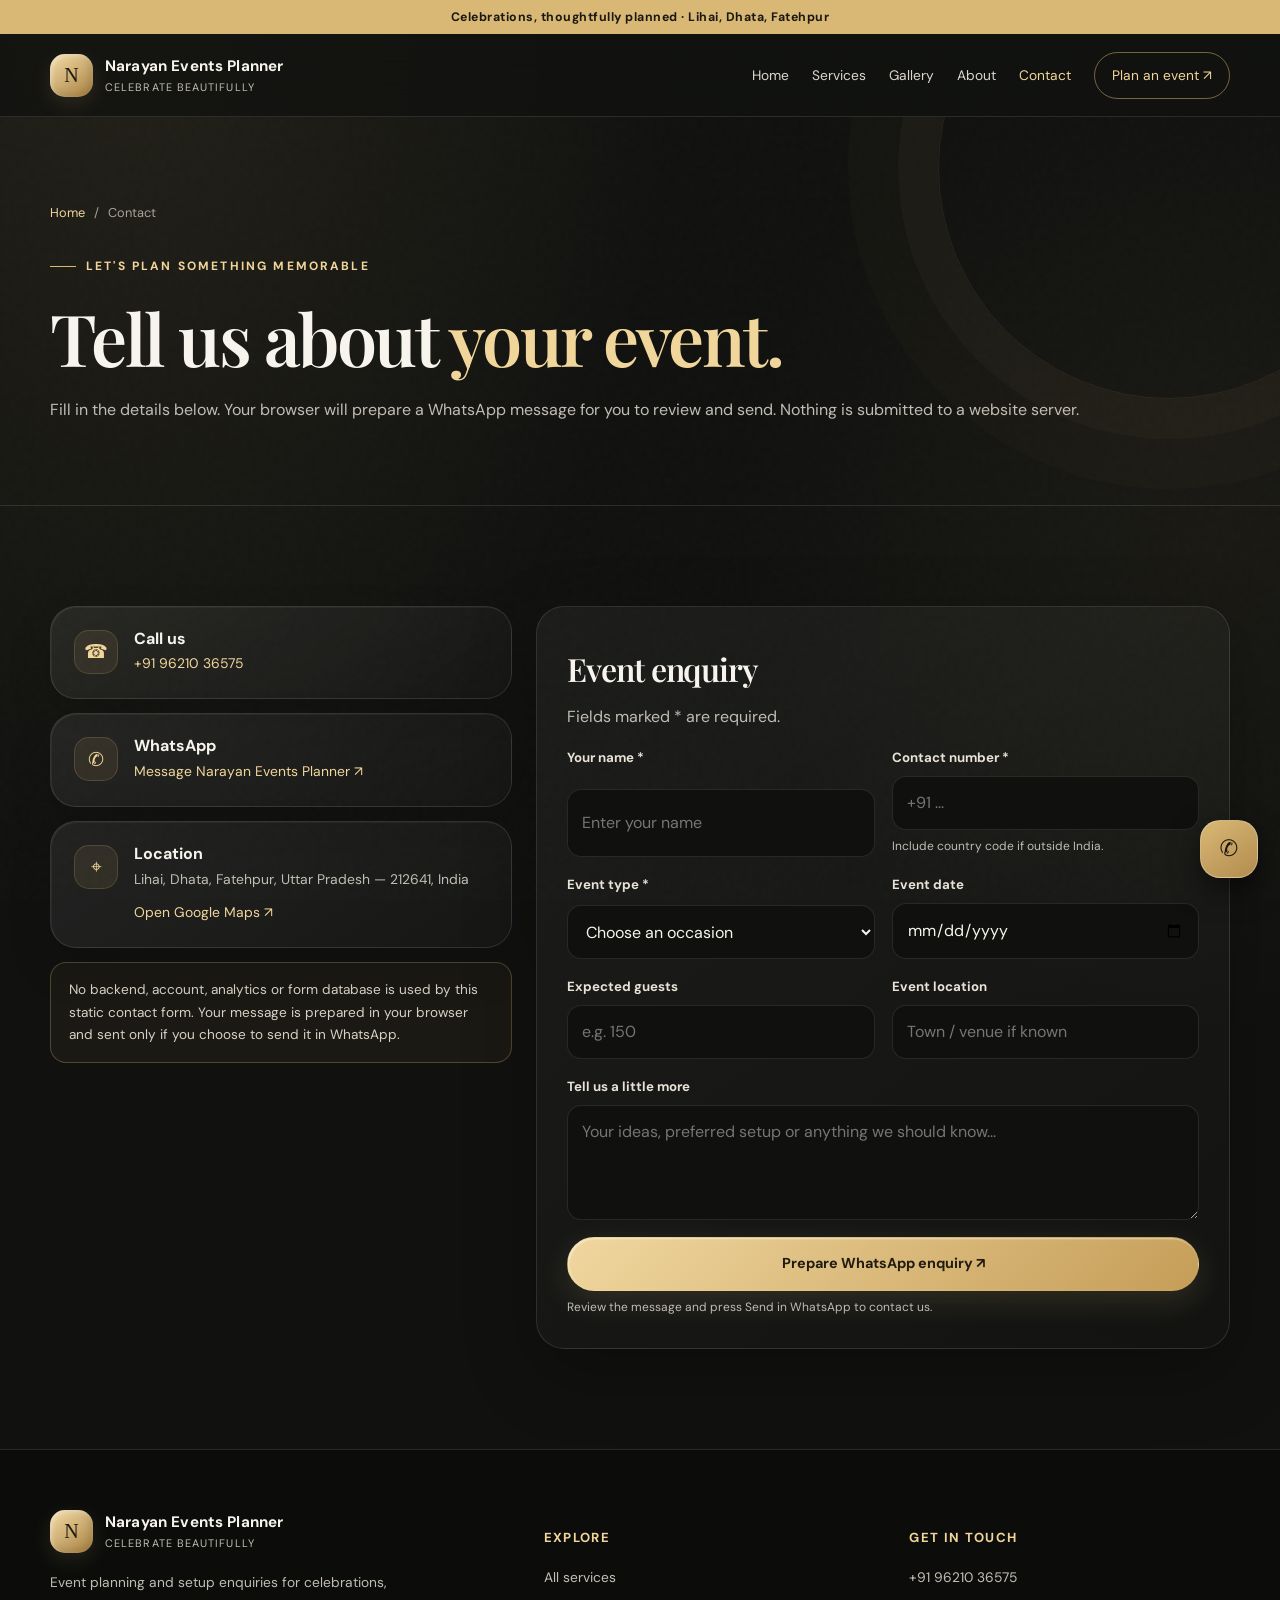
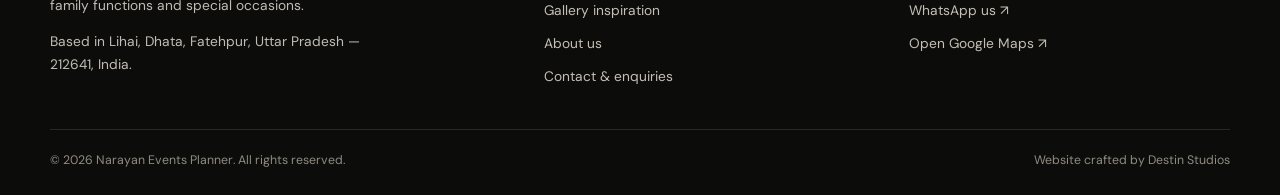
<file: contact.html>
<!doctype html>
<html lang="en">
<head>
<meta charset="utf-8"><meta name="viewport" content="width=device-width, initial-scale=1">
<title>Contact &amp; Event Enquiries | Narayan Events Planner</title><meta name="description" content="Contact Narayan Events Planner by phone, WhatsApp or Google Maps. Prepare a no-backend event enquiry for weddings, birthdays and celebrations in Fatehpur, UP."><meta name="theme-color" content="#111210">
<meta property="og:type" content="website"><meta property="og:title" content="Contact &amp; Event Enquiries | Narayan Events Planner"><meta property="og:description" content="Contact Narayan Events Planner by phone, WhatsApp or Google Maps. Prepare a no-backend event enquiry for weddings, birthdays and celebrations in Fatehpur, UP."><meta property="og:image" content="assets/images/social-preview.svg">
<meta name="twitter:card" content="summary_large_image"><meta name="twitter:title" content="Contact &amp; Event Enquiries | Narayan Events Planner"><meta name="twitter:description" content="Contact Narayan Events Planner by phone, WhatsApp or Google Maps. Prepare a no-backend event enquiry for weddings, birthdays and celebrations in Fatehpur, UP."><meta name="twitter:image" content="assets/images/social-preview.svg">
<link rel="icon" href="favicon.svg" type="image/svg+xml"><link rel="preconnect" href="https://fonts.googleapis.com"><link rel="preconnect" href="https://fonts.gstatic.com" crossorigin><link rel="preconnect" href="https://images.unsplash.com"><link rel="stylesheet" href="style.css"><script src="script.js" defer></script>
</head><body><div class="topbar">Celebrations, thoughtfully planned · Lihai, Dhata, Fatehpur</div>
<header class="header"><div class="container nav">
<a class="brand" href="index.html" aria-label="Narayan Events Planner home"><span class="brand-mark">N</span><span><strong>Narayan Events Planner</strong><small>Celebrate beautifully</small></span></a>
<button class="menu-toggle" type="button" aria-label="Open navigation menu" aria-expanded="false" aria-controls="primary-navigation">☰</button>
<nav class="nav-links" id="primary-navigation" aria-label="Main navigation"><a href="index.html" >Home</a><a href="services.html" >Services</a><a href="gallery.html" >Gallery</a><a href="about.html" >About</a><a href="contact.html" aria-current="page">Contact</a><a class="nav-cta" href="contact.html">Plan an event ↗</a></nav>
</div></header><main><section class="page-hero"><div class="container"><div class="breadcrumbs"><a href="index.html">Home</a><span>/</span><span>Contact</span></div><span class="eyebrow">Let's plan something memorable</span><h1>Tell us about <span class="gold">your event.</span></h1><p>Fill in the details below. Your browser will prepare a WhatsApp message for you to review and send. Nothing is submitted to a website server.</p></div></section>
<section class="section"><div class="container contact-grid"><div class="contact-stack reveal"><div class="info-card"><div class="info-icon">☎</div><div><h3>Call us</h3><p><a href="tel:+918840583727">+91 96210 36575</a></p></div></div><div class="info-card"><div class="info-icon">✆</div><div><h3>WhatsApp</h3><p><a href="https://wa.me/919621036575" target="_blank" rel="noopener noreferrer">Message Narayan Events Planner ↗</a></p></div></div><div class="info-card"><div class="info-icon">⌖</div><div><h3>Location</h3><p>Lihai, Dhata, Fatehpur, Uttar Pradesh — 212641, India</p><p style="margin-top:10px"><a href="https://maps.app.goo.gl/4ZYzMACL97U3ggjF8" target="_blank" rel="noopener noreferrer">Open Google Maps ↗</a></p></div></div><div class="notice">No backend, account, analytics or form database is used by this static contact form. Your message is prepared in your browser and sent only if you choose to send it in WhatsApp.</div></div>
<div class="form-card reveal reveal-delay-1"><h2 style="font-size:2rem">Event enquiry</h2><p>Fields marked * are required.</p><form id="enquiry-form"><div class="form-grid">
<div class="field"><label for="name">Your name *</label><input id="name" name="name" autocomplete="name" minlength="2" maxlength="80" required placeholder="Enter your name"></div>
<div class="field"><label for="phone">Contact number *</label><input id="phone" name="phone" type="tel" autocomplete="tel" inputmode="tel" minlength="8" maxlength="19" required placeholder="+91 ..."><small>Include country code if outside India.</small></div>
<div class="field"><label for="eventType">Event type *</label><select id="eventType" name="eventType" required><option value="">Choose an occasion</option><option value="Wedding & Reception">Wedding & Reception</option><option value="Haldi & Mehndi">Haldi & Mehndi</option><option value="Birthday Party">Birthday Party</option><option value="Tent & Event Setup">Tent & Event Setup</option><option value="Anniversary & Engagement">Anniversary & Engagement</option><option value="Other / Not sure yet">Other / Not sure yet</option></select></div>
<div class="field"><label for="date">Event date</label><input id="date" name="date" type="date"></div>
<div class="field"><label for="guests">Expected guests</label><input id="guests" name="guests" type="number" min="1" max="100000" step="1" inputmode="numeric" placeholder="e.g. 150"></div>
<div class="field"><label for="location">Event location</label><input id="location" name="location" maxlength="150" placeholder="Town / venue if known"></div>
<div class="field full"><label for="details">Tell us a little more</label><textarea id="details" name="details" maxlength="1500" placeholder="Your ideas, preferred setup or anything we should know..."></textarea></div>
<div class="field full"><button class="btn btn-primary" type="submit">Prepare WhatsApp enquiry ↗</button><small>Review the message and press Send in WhatsApp to contact us.</small></div>
</div></form><div id="form-status" class="form-status" aria-live="polite"></div><div id="whatsapp-fallback" hidden style="margin-top:18px"><div class="field"><label for="whatsapp-message">Your prepared message</label><textarea id="whatsapp-message" readonly></textarea></div><div class="actions"><a id="open-whatsapp" class="btn btn-primary" href="https://wa.me/918840583727" target="_blank" rel="noopener noreferrer">Open WhatsApp ↗</a><button id="copy-message" class="btn btn-ghost" type="button">Copy message</button></div></div></div></div></section></main><footer class="footer"><div class="container"><div class="footer-grid">
<div><a class="brand" href="index.html"><span class="brand-mark">N</span><span><strong>Narayan Events Planner</strong><small>Celebrate beautifully</small></span></a><p style="margin-top:18px">Event planning and setup enquiries for celebrations, family functions and special occasions.</p><p>Based in Lihai, Dhata, Fatehpur, Uttar Pradesh — 212641, India.</p></div>
<div><h4>Explore</h4><div class="footer-links"><a href="services.html">All services</a><a href="gallery.html">Gallery inspiration</a><a href="about.html">About us</a><a href="contact.html">Contact & enquiries</a></div></div>
<div><h4>Get in touch</h4><div class="footer-links"><a href="tel:+919621036575">+91 96210 36575</a><a href="https://wa.me/919621036575" target="_blank" rel="noopener noreferrer">WhatsApp us ↗</a><a href="https://maps.app.goo.gl/4ZYzMACL97U3ggjF8" target="_blank" rel="noopener noreferrer">Open Google Maps ↗</a></div></div>
</div><div class="footer-bottom"><span>© <span data-current-year></span> Narayan Events Planner. All rights reserved.</span><span>Website crafted by Destin Studios</span></div></div></footer>
<a class="whatsapp-float" href="https://wa.me/919621036575?text=Hello%20Narayan%20Events%20Planner%2C%20I%20would%20like%20to%20enquire%20about%20an%20event." target="_blank" rel="noopener noreferrer" aria-label="Chat with Narayan Events Planner on WhatsApp">✆</a><button class="back-to-top" type="button" aria-label="Back to top">↑</button></body></html>
</file>
<file: style.css>
@import url('https://fonts.googleapis.com/css2?family=DM+Sans:wght@400;500;600;700&family=Playfair+Display:wght@500;600;700&display=swap');
:root{--ink:#f7f4ee;--muted:#c2bdb4;--bg:#111210;--panel:#1a1b18;--panel2:#22231f;--gold:#d9b875;--gold2:#f1d69b;--line:rgba(255,255,255,.11);--glass:rgba(255,255,255,.055);--shadow:0 24px 70px rgba(0,0,0,.28);--radius:26px;--max:1180px}
*{box-sizing:border-box}html{scroll-behavior:smooth;scroll-padding-top:100px}body{margin:0;background:radial-gradient(ellipse at 10% 0%,rgba(217,184,117,.09),transparent 34%),radial-gradient(ellipse at 95% 30%,rgba(135,114,76,.08),transparent 28%),var(--bg);color:var(--ink);font-family:"DM Sans",system-ui,sans-serif;line-height:1.65;overflow-x:hidden}body::before{content:"";position:fixed;inset:0;pointer-events:none;opacity:.14;z-index:-1;background-image:url("data:image/svg+xml,%3Csvg viewBox='0 0 180 180' xmlns='http://www.w3.org/2000/svg'%3E%3Cfilter id='n'%3E%3CfeTurbulence type='fractalNoise' baseFrequency='.8' numOctaves='3' stitchTiles='stitch'/%3E%3C/filter%3E%3Crect width='100%25' height='100%25' filter='url(%23n)' opacity='.13'/%3E%3C/svg%3E")}
a{color:inherit;text-decoration:none}img{display:block;max-width:100%}button,input,select,textarea{font:inherit}button,a{ -webkit-tap-highlight-color:transparent}button{color:inherit}.container{width:min(var(--max),calc(100% - 40px));margin-inline:auto}.eyebrow{display:inline-flex;align-items:center;gap:10px;color:var(--gold2);font-size:.75rem;font-weight:700;letter-spacing:.18em;text-transform:uppercase}.eyebrow:before{content:"";width:26px;height:1px;background:var(--gold)}h1,h2,h3,p{margin-top:0}h1,h2,h3{line-height:1.12}h1,h2{font-family:"Playfair Display",Georgia,serif;font-weight:600;letter-spacing:-.035em}h1{font-size:clamp(2.7rem,6.4vw,5.8rem);margin:20px 0}h2{font-size:clamp(2rem,4.5vw,3.7rem);margin:14px 0 18px}h3{font-size:1.28rem}p{color:var(--muted)}.gold{color:var(--gold2)}.section{padding:100px 0}.section-head{max-width:700px;margin-bottom:42px}.section-head p{max-width:600px}.topbar{background:#d9b875;color:#191812;text-align:center;padding:7px 14px;font-size:.77rem;font-weight:700;letter-spacing:.04em}.header{position:sticky;top:0;z-index:50;background:rgba(17,18,16,.78);backdrop-filter:blur(18px);border-bottom:1px solid var(--line)}.nav{height:82px;display:flex;align-items:center;justify-content:space-between;gap:28px}.brand{display:flex;align-items:center;gap:12px;min-width:max-content}.brand-mark{display:grid;place-items:center;width:43px;height:43px;border-radius:15px;background:linear-gradient(145deg,#f3dba5,#a98243);color:#211b10;font-family:Georgia,serif;font-size:1.25rem;box-shadow:inset 2px 2px 5px #fff6, inset -3px -3px 7px #6b4b213d,0 7px 20px #d9b87520}.brand strong{display:block;font-size:.95rem;letter-spacing:.01em}.brand small{display:block;color:var(--muted);font-size:.68rem;letter-spacing:.1em;text-transform:uppercase}.nav-links{display:flex;align-items:center;gap:23px}.nav-links a{font-size:.86rem;color:#ddd8ce;transition:color .2s}.nav-links a:hover,.nav-links a[aria-current=page]{color:var(--gold2)}.nav-cta{padding:11px 17px!important;border-radius:999px;border:1px solid #d9b87580;color:var(--gold2)!important}.menu-toggle{display:none;border:1px solid var(--line);background:var(--glass);border-radius:13px;width:44px;height:44px;cursor:pointer}.btn{display:inline-flex;align-items:center;justify-content:center;gap:10px;padding:14px 21px;border-radius:999px;border:1px solid transparent;font-weight:700;font-size:.9rem;transition:transform .25s,box-shadow .25s,background .25s;cursor:pointer}.btn:hover{transform:translateY(-3px)}.btn-primary{color:#211b10;background:linear-gradient(135deg,#f0d79f,#c59d58);box-shadow:0 10px 30px #d9b87525,inset 1px 1px 2px #fff8}.btn-primary:hover{box-shadow:0 15px 35px #d9b87538}.btn-ghost{border-color:var(--line);background:rgba(255,255,255,.04);backdrop-filter:blur(10px)}.btn-ghost:hover{border-color:#d9b87580;background:#d9b8750c}.actions{display:flex;gap:12px;flex-wrap:wrap;margin-top:28px}.hero{position:relative;padding:76px 0 84px;min-height:620px;display:flex;align-items:center}.hero-grid{display:grid;grid-template-columns:1.05fr .95fr;align-items:center;gap:54px}.hero-copy{position:relative;z-index:2}.hero-copy p{max-width:560px;font-size:1.08rem}.hero-note{display:flex;align-items:center;gap:12px;margin-top:32px;font-size:.8rem;color:#d2cbbf}.avatar-stack{display:flex}.avatar-stack span{width:29px;height:29px;border:2px solid var(--bg);border-radius:50%;margin-right:-7px;background:linear-gradient(145deg,#e3c98f,#60513a);display:grid;place-items:center;color:#231e13;font-size:.7rem}.hero-visual{position:relative;min-height:500px}.hero-photo{position:absolute;inset:10px 22px 28px 22px;border-radius:34px;overflow:hidden;border:1px solid #ffffff2b;box-shadow:var(--shadow);transform:rotate(1.5deg);background:#27241e}.hero-photo img{width:100%;height:100%;object-fit:cover;filter:saturate(.8);animation:slowzoom 18s ease-in-out infinite alternate}.hero-photo:after{content:"";position:absolute;inset:0;background:linear-gradient(180deg,#17140c00 50%,#111210b8)}.floating-card{position:absolute;z-index:2;background:rgba(32,32,28,.82);backdrop-filter:blur(20px);border:1px solid #ffffff23;border-radius:20px;padding:17px 20px;box-shadow:0 18px 45px #0005;animation:float 6s ease-in-out infinite}.floating-card strong{display:block;color:var(--gold2);font-size:1.15rem}.floating-card small{color:var(--muted)}.float-one{left:0;bottom:62px}.float-two{right:0;top:40px;animation-delay:-3s}.hero-orb{position:absolute;width:180px;height:180px;right:-15px;bottom:-6px;border-radius:50%;background:linear-gradient(145deg,#e5c78370,#a9803d10);filter:blur(2px);z-index:-1}.hero-caption{position:absolute;z-index:2;left:42px;right:42px;bottom:45px;color:white}.hero-caption small{color:#f0d79f;letter-spacing:.12em;text-transform:uppercase;font-size:.7rem}.hero-caption h3{font-family:"Playfair Display",serif;font-size:1.6rem;margin:7px 0 0}.trust-strip{border-block:1px solid var(--line);background:#ffffff03}.trust-grid{display:grid;grid-template-columns:repeat(3,1fr);gap:20px;padding:22px 0}.trust-item{display:flex;align-items:center;justify-content:center;gap:11px;color:#ded8cd;font-size:.85rem}.trust-item b{color:var(--gold2);font-size:1.15rem}.cards{display:grid;grid-template-columns:repeat(3,1fr);gap:20px}.service-card,.glass-card,.info-card{position:relative;overflow:hidden;background:linear-gradient(145deg,rgba(255,255,255,.075),rgba(255,255,255,.025));border:1px solid var(--line);border-radius:var(--radius);box-shadow:inset 1px 1px 0 #ffffff0c,0 20px 45px #0002;transition:transform .35s,border-color .35s,background .35s}.service-card:hover,.glass-card:hover,.info-card:hover{transform:translateY(-7px);border-color:#d9b87570;background:linear-gradient(145deg,#ffffff12,#ffffff04)}.service-card{padding:0 0 24px}.service-image{height:220px;overflow:hidden;position:relative}.service-image img{width:100%;height:100%;object-fit:cover;transition:transform .7s;filter:saturate(.82)}.service-card:hover .service-image img{transform:scale(1.06)}.service-image:after{content:"";position:absolute;inset:35% 0 0;background:linear-gradient(transparent,#1a1b18)}.service-body{padding:0 23px}.service-body p{font-size:.9rem}.service-body a{display:inline-flex;gap:8px;align-items:center;color:var(--gold2);font-weight:700;font-size:.86rem;margin-top:8px}.service-number{position:absolute;right:18px;top:18px;z-index:1;padding:7px 10px;background:#151612b8;backdrop-filter:blur(10px);border:1px solid #ffffff2a;border-radius:12px;font-size:.73rem;color:var(--gold2)}.split{display:grid;grid-template-columns:1fr 1fr;gap:64px;align-items:center}.split-visual{position:relative;min-height:430px}.split-visual img{position:absolute;inset:0;width:88%;height:100%;object-fit:cover;border-radius:30px;border:1px solid #ffffff25;box-shadow:var(--shadow)}.split-visual .inset-photo{width:48%;height:52%;left:auto;right:0;top:auto;bottom:-25px;border:7px solid var(--bg)}.check-list{list-style:none;padding:0;margin:25px 0;display:grid;gap:14px}.check-list li{display:flex;gap:12px;color:#e2ddd3}.check-list li:before{content:"✓";flex:none;display:grid;place-items:center;width:24px;height:24px;border-radius:50%;background:#d9b8751c;color:var(--gold2);font-weight:700}.feature-grid{display:grid;grid-template-columns:repeat(3,1fr);gap:16px;margin-top:30px}.feature{padding:20px;border-radius:20px;background:var(--glass);border:1px solid var(--line)}.feature .icon{font-size:1.5rem;color:var(--gold2)}.feature strong{display:block;margin:8px 0 4px}.feature p{font-size:.82rem;margin:0}.page-hero{padding:85px 0 65px;border-bottom:1px solid var(--line);position:relative;overflow:hidden}.page-hero:after{content:"";position:absolute;right:-120px;top:-180px;width:460px;height:460px;border:1px solid #d9b8751c;border-radius:50%;box-shadow:0 0 0 40px #d9b87508,0 0 0 90px #d9b87505;pointer-events:none}.page-hero h1{font-size:clamp(2.8rem,5.6vw,5rem);max-width:850px}.breadcrumbs{display:flex;gap:9px;align-items:center;color:#aaa398;font-size:.8rem;margin-bottom:26px}.breadcrumbs a{color:var(--gold2)}.service-detail{display:grid;grid-template-columns:1fr .9fr;gap:54px;align-items:center}.detail-image{height:440px;border-radius:30px;overflow:hidden;border:1px solid var(--line);box-shadow:var(--shadow)}.detail-image img{width:100%;height:100%;object-fit:cover}.detail-points{display:grid;grid-template-columns:1fr 1fr;gap:12px;margin:25px 0}.detail-point{padding:14px;border-radius:16px;border:1px solid var(--line);background:var(--glass);font-size:.87rem}.detail-point span{color:var(--gold2);margin-right:7px}.gallery-tools{display:flex;gap:10px;flex-wrap:wrap;margin-bottom:28px}.filter-btn{border:1px solid var(--line);border-radius:999px;padding:10px 16px;background:var(--glass);color:#d8d2c8;cursor:pointer;transition:.2s}.filter-btn.active,.filter-btn:hover{background:var(--gold);color:#211b10;border-color:var(--gold)}.gallery-grid{display:grid;grid-template-columns:repeat(3,1fr);gap:16px}.gallery-item{position:relative;min-height:245px;overflow:hidden;border-radius:22px;border:1px solid var(--line);cursor:pointer;background:var(--panel)}.gallery-item img{width:100%;height:100%;min-height:245px;object-fit:cover;transition:transform .65s;filter:saturate(.82)}.gallery-item:hover img{transform:scale(1.07)}.gallery-item span{position:absolute;left:14px;bottom:14px;padding:8px 12px;border-radius:999px;background:#111210c9;backdrop-filter:blur(12px);font-size:.75rem;color:#f1d69b;border:1px solid #ffffff25}.gallery-item[hidden]{display:none}.lightbox{position:fixed;inset:0;z-index:100;background:#080907ed;display:none;place-items:center;padding:24px}.lightbox.open{display:grid}.lightbox img{max-width:min(100%,1000px);max-height:80vh;border-radius:18px;box-shadow:0 20px 80px #0009}.lightbox button{position:absolute;top:22px;right:24px;width:46px;height:46px;border-radius:50%;border:1px solid #ffffff35;background:#ffffff14;cursor:pointer;font-size:1.4rem}.lightbox p{margin:12px 0 0;text-align:center}.about-stats{display:grid;grid-template-columns:repeat(3,1fr);gap:12px;margin-top:28px}.stat{padding:18px;border-radius:18px;background:var(--glass);border:1px solid var(--line)}.stat strong{display:block;font-family:"Playfair Display",serif;font-size:1.6rem;color:var(--gold2)}.stat span{font-size:.78rem;color:var(--muted)}.notice{padding:16px 18px;border:1px solid #d9b8754a;background:#d9b8750b;border-radius:16px;color:#d9d2c4;font-size:.85rem}.contact-grid{display:grid;grid-template-columns:.8fr 1.2fr;gap:24px;align-items:start}.contact-stack{display:grid;gap:14px}.info-card{padding:23px;display:flex;gap:16px;align-items:flex-start}.info-icon{flex:none;width:44px;height:44px;border-radius:15px;display:grid;place-items:center;color:var(--gold2);background:#d9b87518;border:1px solid #d9b87530;font-size:1.2rem}.info-card h3{font-size:1rem;margin:0 0 5px}.info-card p{font-size:.87rem;margin:0}.info-card a{color:var(--gold2)}.form-card{padding:30px;border-radius:28px;border:1px solid var(--line);background:linear-gradient(145deg,#ffffff0c,#ffffff03);box-shadow:var(--shadow)}.form-grid{display:grid;grid-template-columns:1fr 1fr;gap:17px}.field{display:grid;gap:7px}.field.full{grid-column:1/-1}.field label{font-size:.83rem;font-weight:700;color:#e8e2d7}.field input,.field select,.field textarea{width:100%;background:#10110f;border:1px solid #ffffff1a;border-radius:14px;color:var(--ink);padding:13px 14px;outline:none;transition:border-color .2s,box-shadow .2s}.field input:focus,.field select:focus,.field textarea:focus{border-color:#d9b875a8;box-shadow:0 0 0 3px #d9b87515}.field textarea{min-height:115px;resize:vertical}.field small{font-size:.75rem;color:var(--muted)}.form-status{padding:13px 15px;border-radius:14px;margin-top:15px;background:#d9b8750d;border:1px solid #d9b8753c;color:#f1d69b;font-size:.87rem;display:none;overflow-wrap:anywhere}.form-status.show{display:block}.map-card{overflow:hidden;border-radius:25px;border:1px solid var(--line);background:var(--panel);padding:25px;display:flex;align-items:center;justify-content:space-between;gap:20px}.map-card p{margin:0}.cta-band{padding:44px;border-radius:30px;border:1px solid #d9b87545;background:radial-gradient(circle at 100% 0%,#d9b8751b,transparent 45%),linear-gradient(145deg,#ffffff0b,#ffffff02);display:flex;align-items:center;justify-content:space-between;gap:28px;box-shadow:inset 1px 1px 0 #ffffff0d}.cta-band h2{font-size:clamp(1.8rem,3.5vw,2.8rem);margin:10px 0}.cta-band p{margin:0;max-width:600px}.footer{padding:60px 0 24px;border-top:1px solid var(--line);background:#0c0d0b}.footer-grid{display:grid;grid-template-columns:1.4fr 1fr 1fr;gap:45px;padding-bottom:40px}.footer p{font-size:.86rem;max-width:340px}.footer h4{font-size:.82rem;letter-spacing:.1em;text-transform:uppercase;color:var(--gold2)}.footer-links{display:grid;gap:10px}.footer-links a{color:#c5bfb4;font-size:.86rem}.footer-links a:hover{color:var(--gold2)}.footer-bottom{border-top:1px solid var(--line);padding-top:20px;display:flex;justify-content:space-between;gap:16px;color:#918b80;font-size:.77rem}.footer-bottom a{color:var(--gold2)}.whatsapp-float{position:fixed;z-index:40;right:22px;bottom:22px;width:58px;height:58px;border-radius:20px;display:grid;place-items:center;background:linear-gradient(145deg,#d9b875,#b28c4e);color:#1b170f;font-size:1.4rem;box-shadow:0 12px 30px #0008;border:1px solid #fff4;transition:transform .2s}.whatsapp-float:hover{transform:translateY(-4px) rotate(-4deg)}.reveal{opacity:0;transform:translateY(22px);transition:opacity .75s ease,transform .75s cubic-bezier(.2,.7,.2,1)}.reveal.in-view{opacity:1;transform:translateY(0)}.reveal-delay-1{transition-delay:.1s}.reveal-delay-2{transition-delay:.2s}.reveal-delay-3{transition-delay:.3s}.shine{position:relative;overflow:hidden}.shine:after{content:"";position:absolute;top:-80%;left:-50%;width:30%;height:260%;transform:rotate(25deg);background:linear-gradient(90deg,transparent,#ffffff13,transparent);transition:left .8s}.shine:hover:after{left:130%}.back-to-top{position:fixed;left:22px;bottom:22px;z-index:35;width:44px;height:44px;border-radius:15px;background:#25251fdd;border:1px solid var(--line);color:var(--gold2);display:grid;place-items:center;opacity:0;pointer-events:none;transition:.2s}.back-to-top.visible{opacity:1;pointer-events:auto}@keyframes float{0%,100%{transform:translateY(0)}50%{transform:translateY(-12px)}}@keyframes slowzoom{from{transform:scale(1)}to{transform:scale(1.07)}}@media(max-width:980px){.nav-links{gap:14px}.nav-links a{font-size:.8rem}.hero-grid{gap:28px}.hero-visual{min-height:430px}.cards{grid-template-columns:repeat(2,1fr)}.split{gap:38px}.footer-grid{gap:25px}}@media(max-width:760px){.container{width:min(var(--max),calc(100% - 30px))}.section{padding:72px 0}.nav{height:72px}.menu-toggle{display:grid;place-items:center}.nav-links{display:none;position:absolute;top:calc(100% + 1px);left:0;right:0;padding:18px 20px 22px;background:rgba(17,18,16,.97);backdrop-filter:blur(20px);border-bottom:1px solid var(--line);flex-direction:column;align-items:stretch;gap:0}.nav-links.open{display:flex;animation:menuIn .22s ease-out}.nav-links a{padding:12px 8px;font-size:.95rem;border-bottom:1px solid #ffffff0b}.nav-links .nav-cta{margin-top:12px;text-align:center;border:1px solid #d9b87580!important}.hero{padding:56px 0 60px;min-height:0}.hero-grid{grid-template-columns:1fr;gap:28px}.hero-copy p{font-size:1rem}.hero-visual{min-height:400px;margin:0 5px}.hero-photo{inset:8px 15px 24px}.float-one{left:-5px;bottom:48px}.float-two{right:-4px;top:24px}.trust-grid{grid-template-columns:1fr;gap:12px;padding:18px 0}.trust-item{justify-content:flex-start}.cards{grid-template-columns:1fr}.service-image{height:230px}.split,.service-detail,.contact-grid{grid-template-columns:1fr;gap:34px}.split-visual{min-height:350px;margin-right:10px;margin-bottom:12px}.feature-grid{grid-template-columns:1fr}.page-hero{padding:60px 0 45px}.page-hero:after{right:-270px}.detail-image{height:330px}.gallery-grid{grid-template-columns:repeat(2,1fr);gap:10px}.gallery-item,.gallery-item img{min-height:175px}.gallery-item span{font-size:.67rem;left:8px;bottom:8px;padding:6px 9px}.about-stats{grid-template-columns:1fr 1fr}.form-card{padding:22px}.form-grid{grid-template-columns:1fr}.field.full{grid-column:auto}.map-card,.cta-band{align-items:flex-start;flex-direction:column;padding:27px}.footer-grid{grid-template-columns:1fr 1fr}.footer-grid>div:first-child{grid-column:1/-1}.footer-bottom{flex-direction:column}.whatsapp-float{right:15px;bottom:15px;width:52px;height:52px}.back-to-top{left:15px;bottom:18px}}@media(max-width:420px){.gallery-grid{grid-template-columns:1fr}.gallery-item,.gallery-item img{min-height:230px}.hero-visual{min-height:350px}.hero-caption{left:25px;right:25px;bottom:38px}.footer-grid{grid-template-columns:1fr}.footer-grid>div:first-child{grid-column:auto}.about-stats{grid-template-columns:1fr}.actions .btn{width:100%}}@keyframes menuIn{from{opacity:0;transform:translateY(-8px)}to{opacity:1;transform:translateY(0)}}@media(prefers-reduced-motion:reduce){*,*::before,*::after{scroll-behavior:auto!important;animation-duration:.01ms!important;animation-iteration-count:1!important;transition-duration:.01ms!important}.reveal{opacity:1;transform:none}}
</file>
